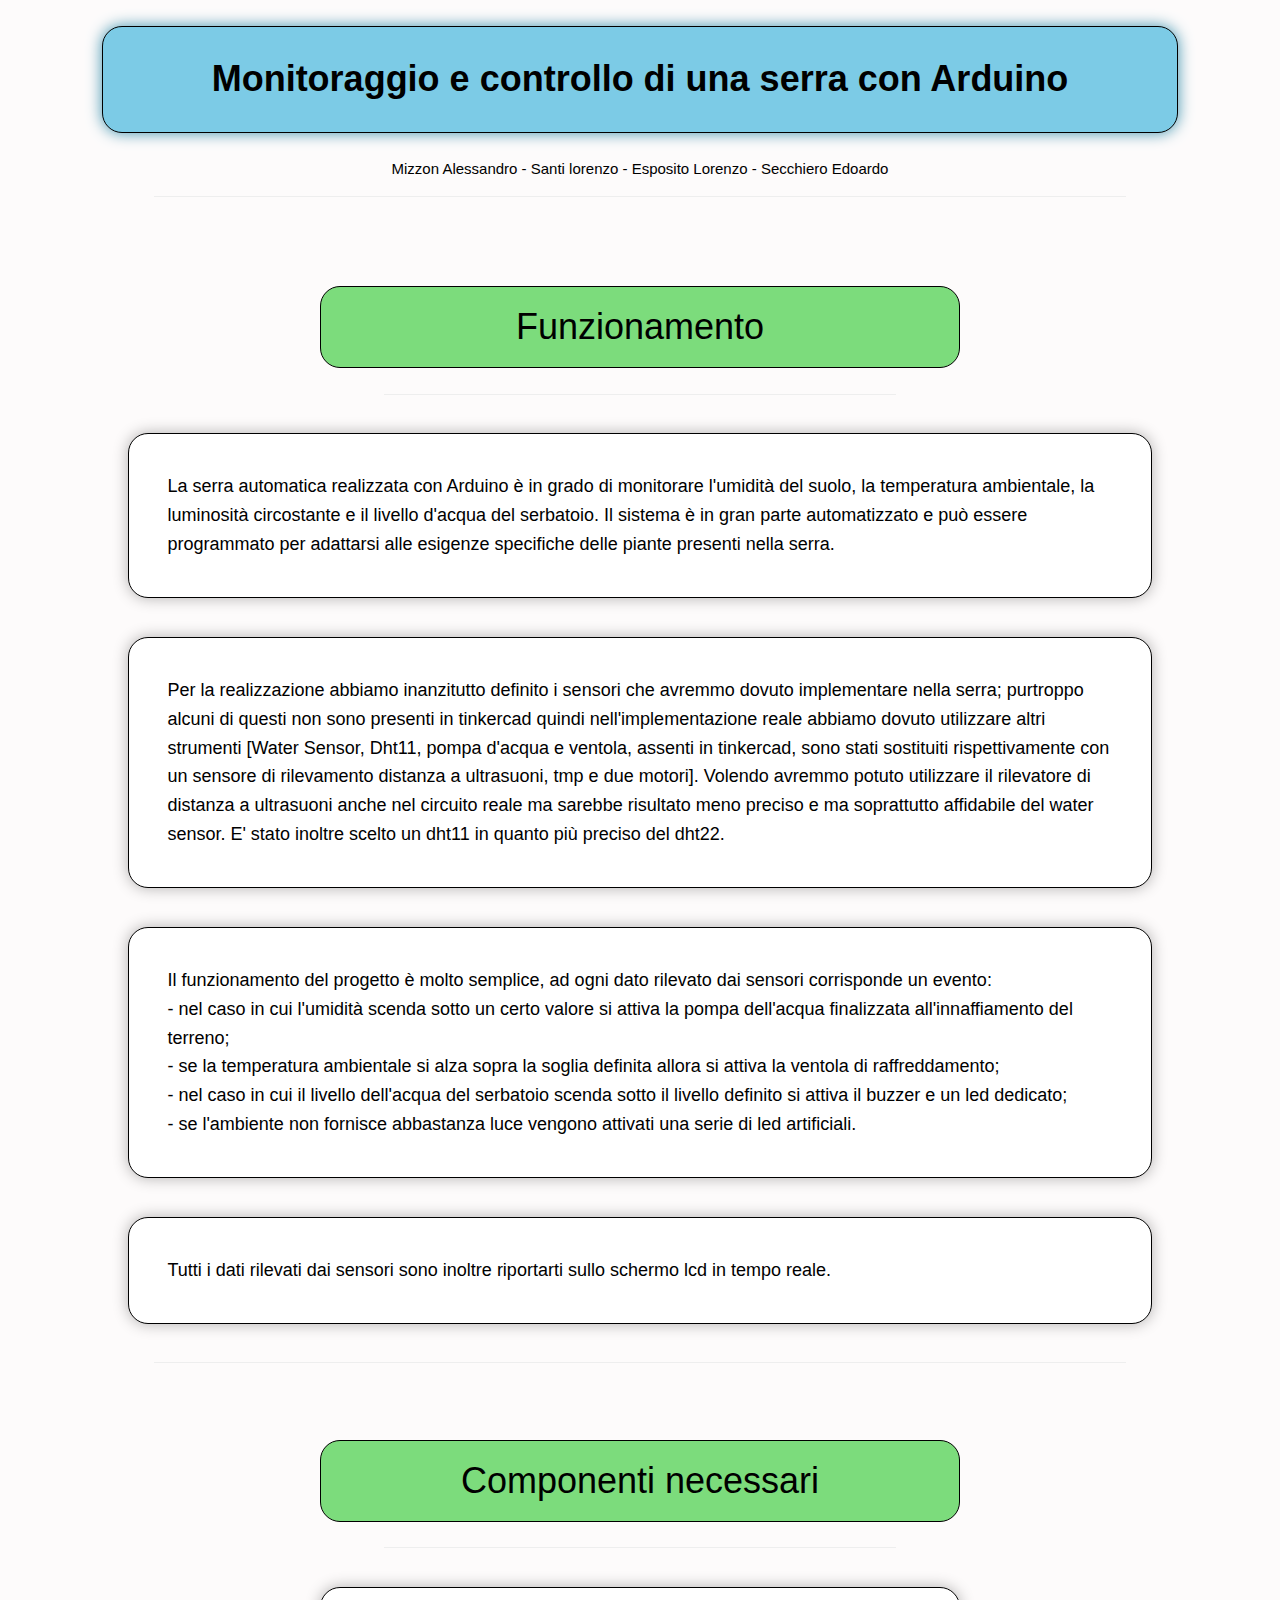
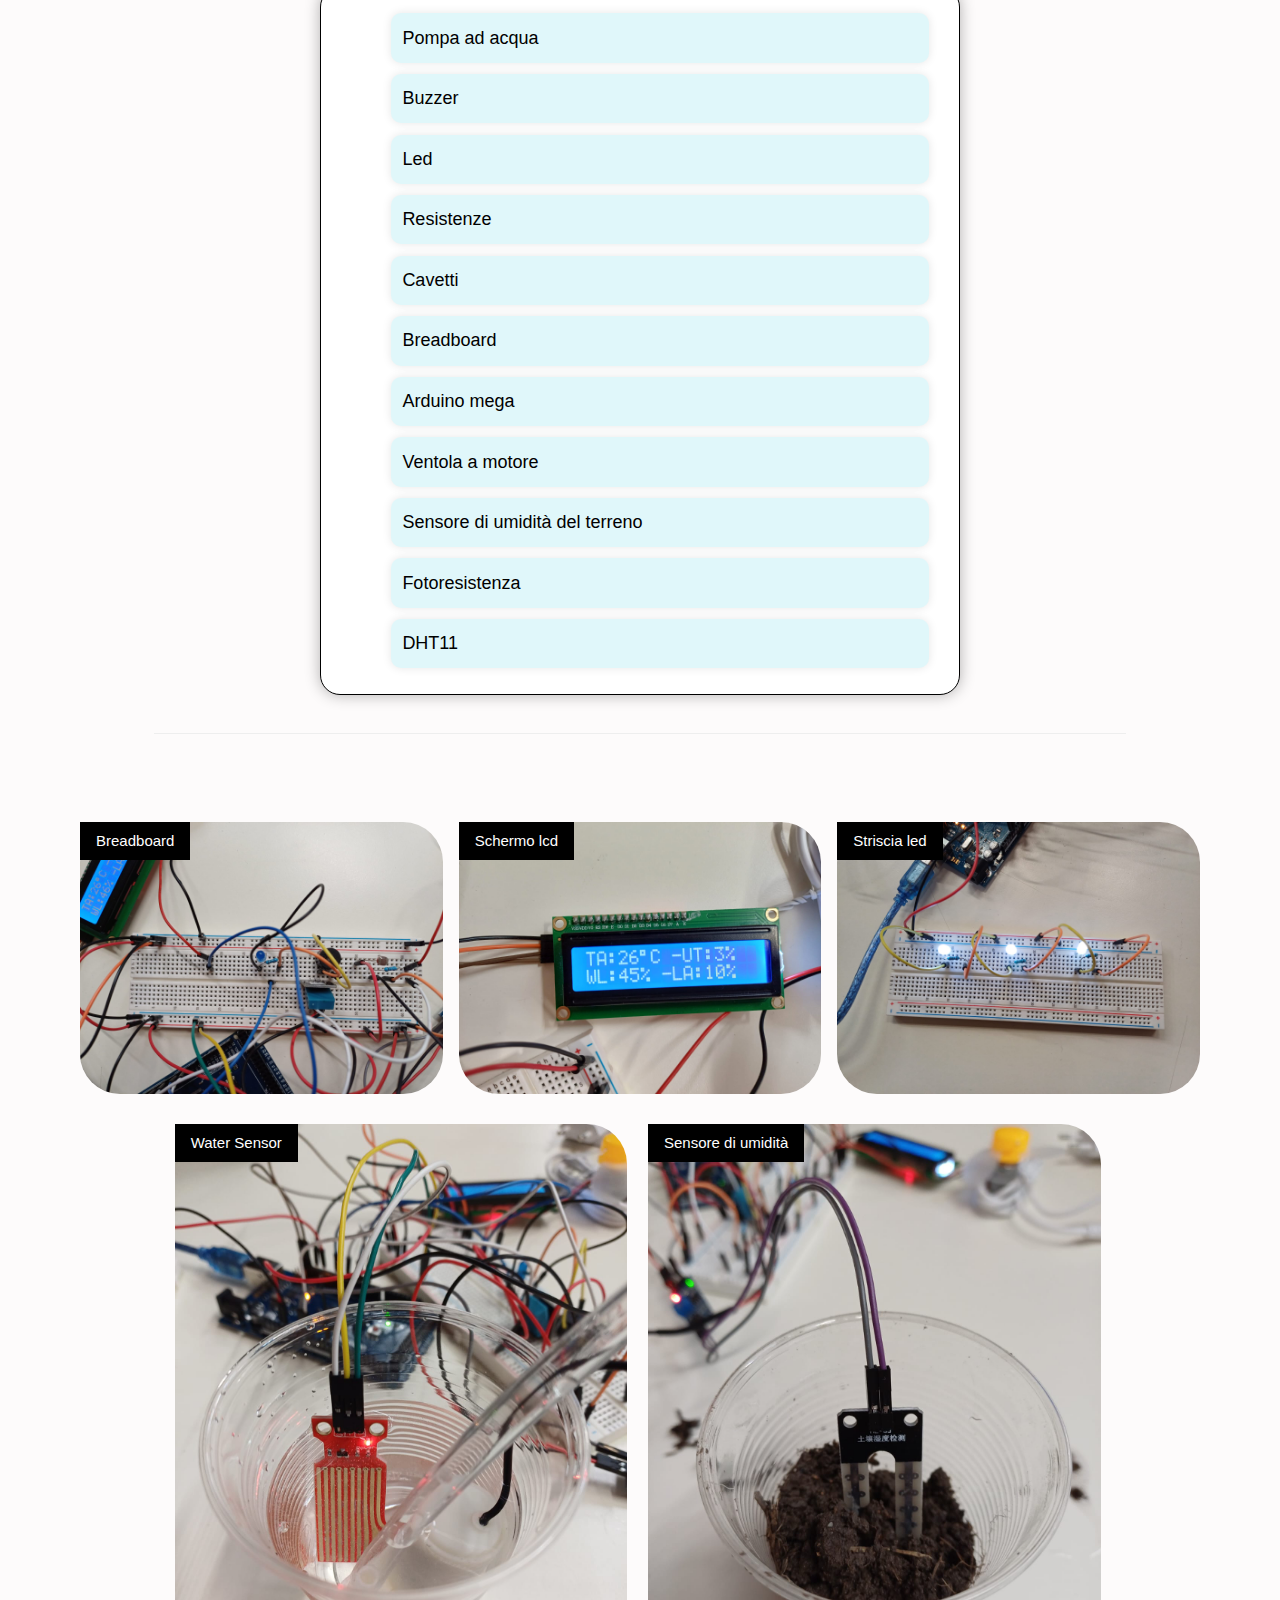
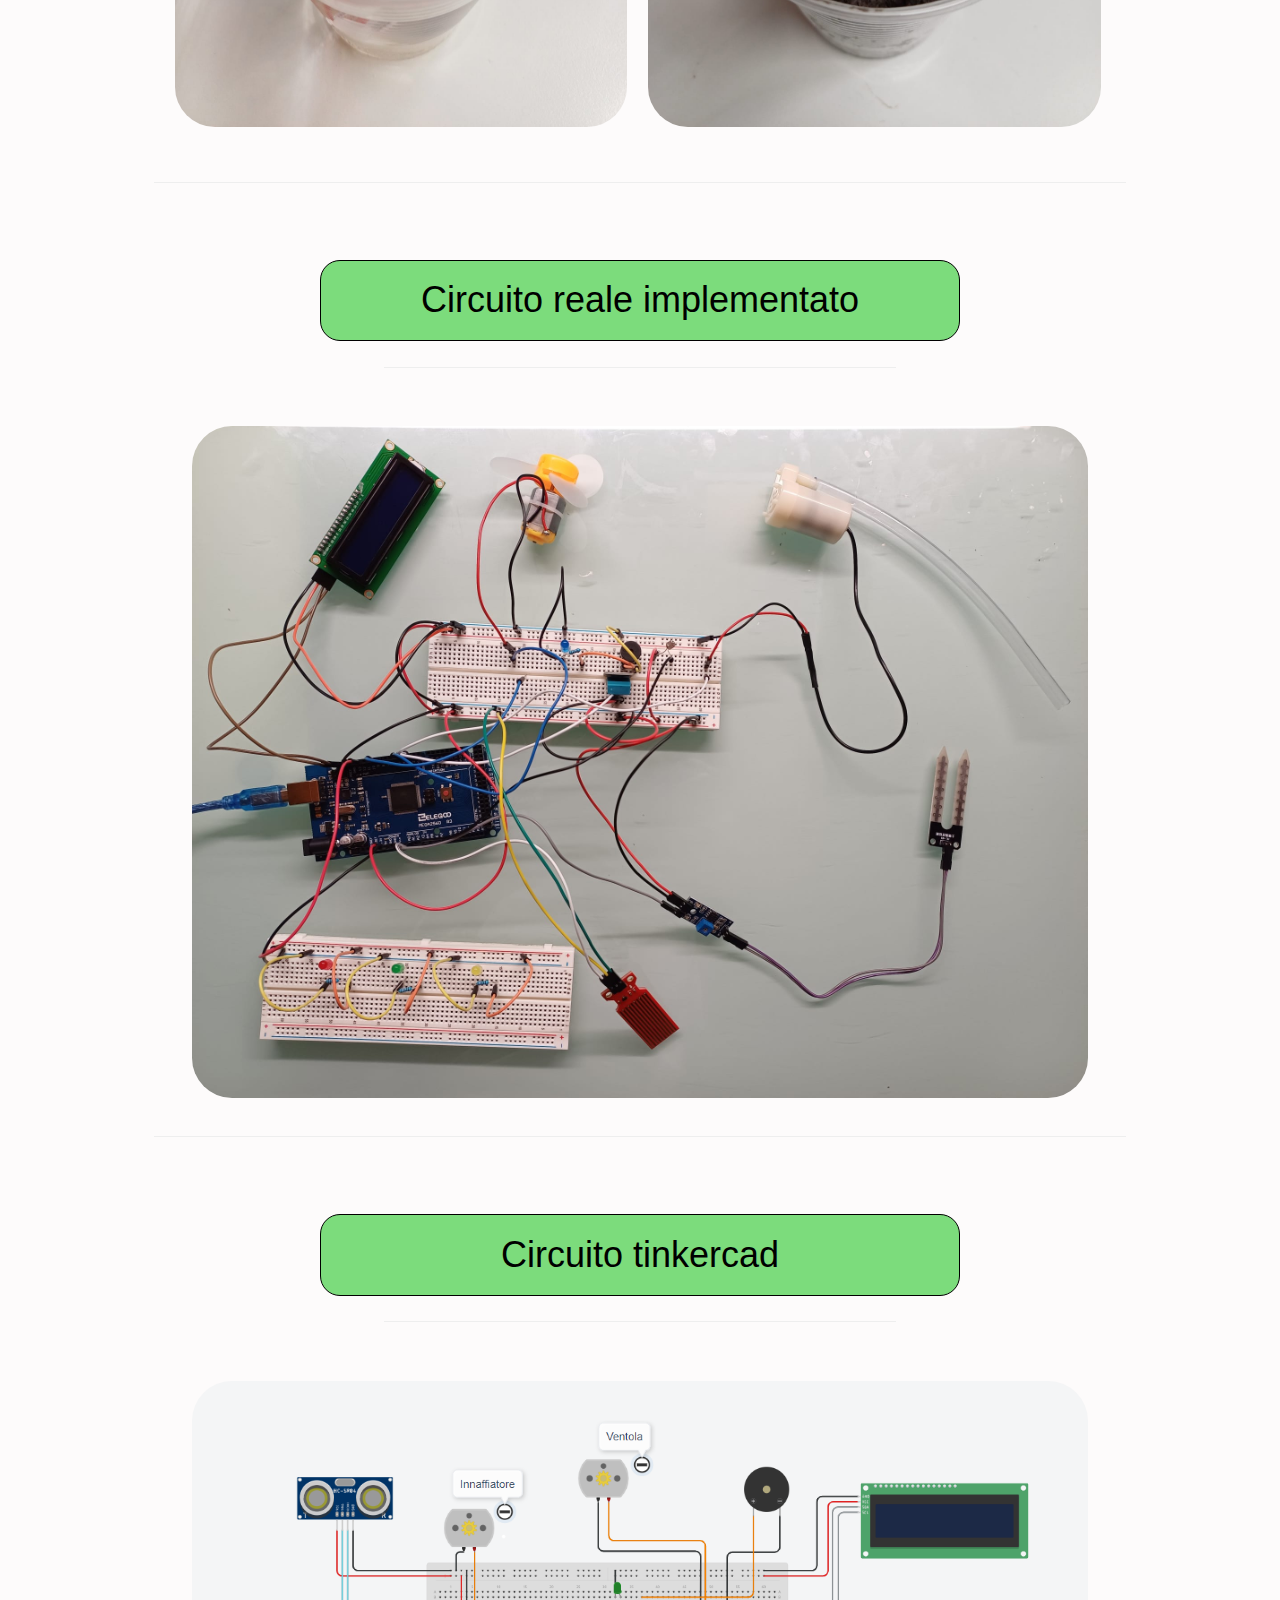
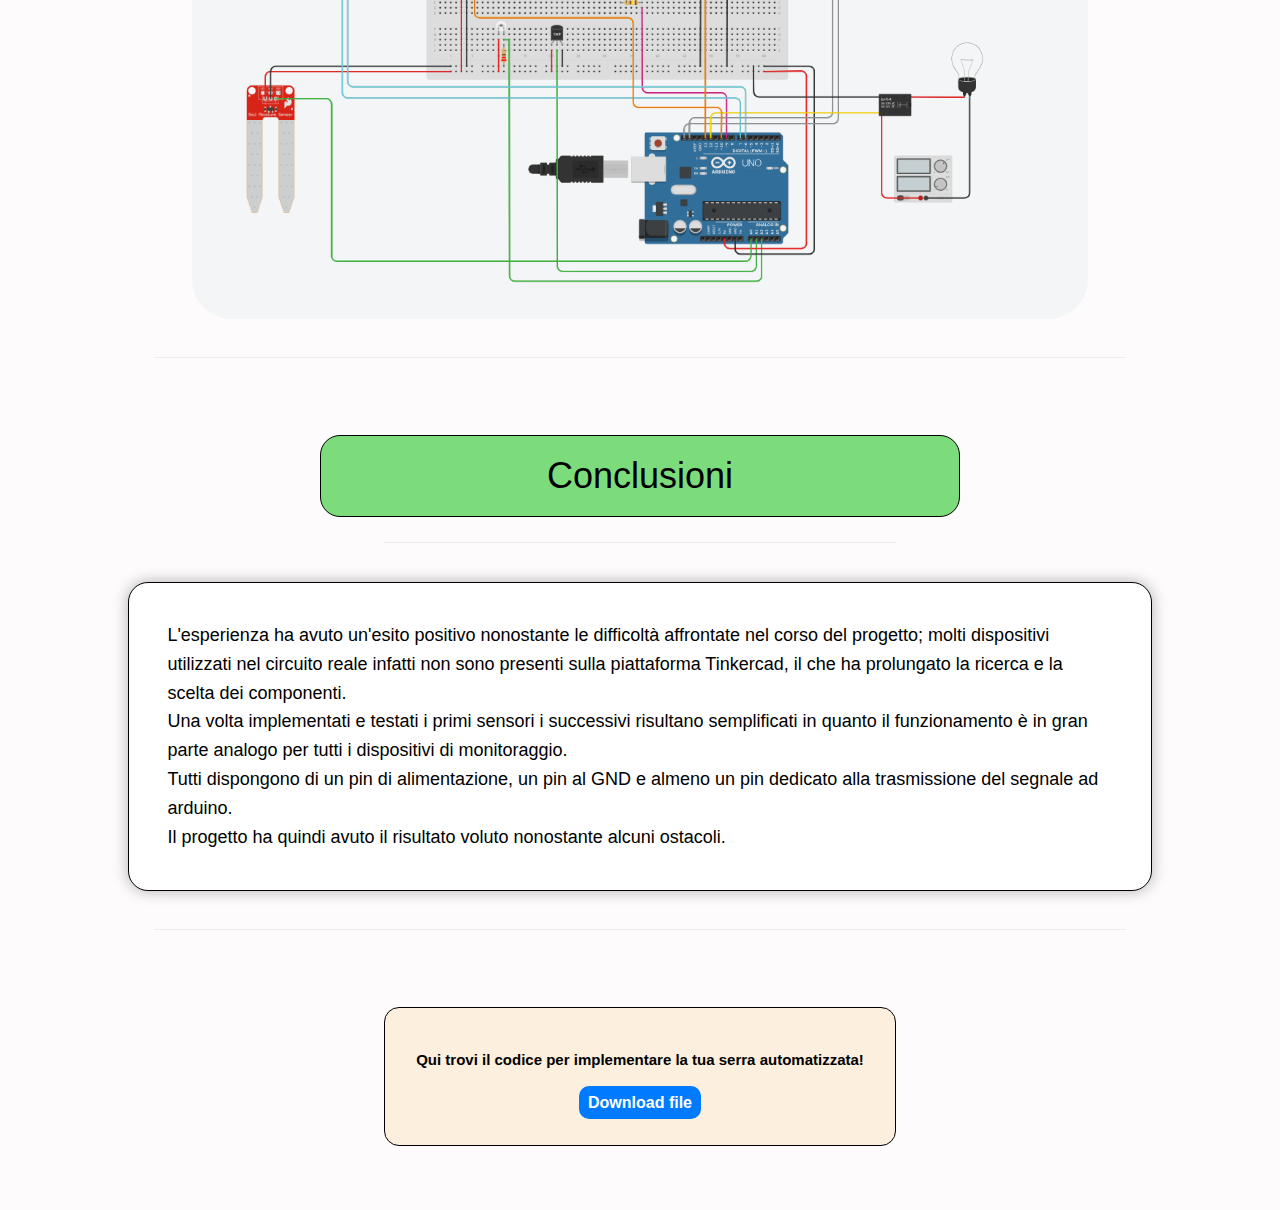
<file: progettoTelecomunicazioni/MonitoraggioSerraArduino.html>
<!DOCTYPE html>
<html lang="en">
<head>
    <meta charset="UTF-8"> 
    <meta name="viewport" content="width=device-width, initial-scale=1.0">
    <title>Monitoraggio serra Arduino</title>
    <link rel="stylesheet" href="styleSerraArduino.css">
    <link rel="stylesheet" href="https://www.w3schools.com/w3css/4/w3.css">
    <link rel="icon" type="image/x-icon" href="../progettoTelecomunicazioni/img/icon.png">
</head>
<body class="font"> 
    <h1 class="title">Monitoraggio e controllo di una serra con Arduino</h1>
    <div style="text-align: center; margin-top: 2%;">
        <p>Mizzon Alessandro - Santi lorenzo - Esposito Lorenzo - Secchiero Edoardo</p>
    </div>
    <hr style="margin-left: 12%; margin-right: 12%; margin-top: 1%; margin-bottom: 7%;">
    
    <h1 class="section">Funzionamento</h1>
    <hr style="margin-left: 30%; margin-right: 30%; ">
    
    <p class="procedimento">
        La serra automatica realizzata con Arduino è in grado di monitorare l'umidità del suolo, la temperatura ambientale, la luminosità circostante e il livello d'acqua del serbatoio. Il sistema è in gran parte automatizzato e può essere programmato per adattarsi alle esigenze specifiche delle piante presenti nella serra.
    </p>

    <p class="procedimento">
        Per la realizzazione abbiamo inanzitutto definito i sensori che avremmo dovuto implementare nella serra; purtroppo alcuni di questi non sono presenti in tinkercad quindi nell'implementazione reale abbiamo dovuto utilizzare altri strumenti [Water Sensor, Dht11, pompa d'acqua e ventola, assenti in tinkercad, sono stati sostituiti rispettivamente con un sensore di rilevamento distanza a ultrasuoni, tmp e due motori].
        Volendo avremmo potuto utilizzare il rilevatore di distanza a ultrasuoni anche nel circuito reale ma sarebbe risultato meno preciso e ma soprattutto affidabile del water sensor. E' stato inoltre scelto un dht11 in quanto più preciso del dht22.
    </p>

    <p class="procedimento">
        Il funzionamento del progetto è molto semplice, ad ogni dato rilevato dai sensori corrisponde un evento:<br>
        - nel caso in cui l'umidità scenda sotto un certo valore si attiva la pompa dell'acqua finalizzata all'innaffiamento del terreno;<br>
        - se la temperatura ambientale si alza sopra la soglia definita allora si attiva la ventola di raffreddamento;<br>
        - nel caso in cui il livello dell'acqua del serbatoio scenda sotto il livello definito si attiva il buzzer e un led dedicato;<br>
        - se l'ambiente non fornisce abbastanza luce vengono attivati una serie di led artificiali.
    </p>

    <p class="procedimento">
        Tutti i dati rilevati dai sensori sono inoltre riportarti sullo schermo lcd in tempo reale.
    </p>

    <hr style="margin-left: 12%; margin-right: 12%; margin-top: 3%; margin-bottom: 6%;">

    <h1 class="section">Componenti necessari</h1>
    <hr style="margin-left: 30%; margin-right: 30%; ">

    <div style="box-shadow: 0 0 15px rgb(0,0,0,0.3); margin: 3%; margin-left:25%; margin-right: 25%; background-color:white; border-radius: 20px; border: 1px solid black">
        <ul class="Strumenti">
            <li>Pompa ad acqua</li>  
            <li>Buzzer</li>
            <li>Led</li>
            <li>Resistenze</li>
            <li>Cavetti</li>
            <li>Breadboard</li>
            <li>Arduino mega</li>
            <li>Ventola a motore</li>
            <li>Sensore di umidità del terreno</li>
            <li>Fotoresistenza</li>
            <li>DHT11 </li>
        </ul>
    </div>

    <hr style="margin-left: 12%; margin-right: 12%; margin-top: 3%; margin-bottom: 6%;">

    <div class="w3-row-padding" style="display:flex; justify-content:center; margin-left: 5%; margin-right: 5%;">
        <div class="w3-col l4 m6 w3-margin-bottom">
          <div class="w3-display-container">
            <div class="w3-display-topleft w3-black w3-padding" style="margin-top: 3%;">Breadboard</div>
            <img src="../progettoTelecomunicazioni/img/breadboard.jpg" alt="House" style="width:100%">
          </div>
        </div>
        <div class="w3-col l4 m6 w3-margin-bottom">
          <div class="w3-display-container">
            <div class="w3-display-topleft w3-black w3-padding" style="margin-top: 3%;">Schermo lcd</div>
            <img src="../progettoTelecomunicazioni/img/lcd.jpg" alt="House" style="width:100%">
          </div>
        </div>
        <div class="w3-col l4 m6 w3-margin-bottom">
          <div class="w3-display-container">
            <div class="w3-display-topleft w3-black w3-padding" style="margin-top: 3%;">Striscia led</div>
            <img src="../progettoTelecomunicazioni/img/strisciaLed.jpg" alt="House" style="width:100%">
          </div>
        </div>
    </div>

    <div class="w3-row-padding" style="display:flex; justify-content:center; margin-left: 5%; margin-right: 5%;">
        <div class="w3-col l5 m6 w3-margin-bottom">
            <div class="w3-display-container">
              <div class="w3-display-topleft w3-black w3-padding" style="margin-top: 3%;">Water Sensor</div>
              <img src="../progettoTelecomunicazioni/img/WaterSensorEPompa.jpg" alt="House" style="width:99%">
            </div>
          </div>
          <div class="w3-col l5 m6 w3-margin-bottom">
            <div class="w3-display-container">
              <div class="w3-display-topleft w3-black w3-padding" style="margin-top: 3%;">Sensore di umidità</div>
              <img src="../progettoTelecomunicazioni/img/SensoreUmiditaTemperatura.jpg" alt="House" style="width:99%">
            </div>
          </div>
    </div>

    <hr style="margin-left: 12%; margin-right: 12%; margin-top: 3%; margin-bottom: 6%;">

    <h1 class="section">Circuito reale implementato</h1>
    <hr style="margin-left: 30%; margin-right: 30%; ">

    <div style="text-align: center;">
        <img src="../progettoTelecomunicazioni/img/CircuitoReale.jpg" >
    </div>

    <hr style="margin-left: 12%; margin-right: 12%; margin-top: 3%; margin-bottom: 6%;">

    <h1 class="section">Circuito tinkercad</h1>
    <hr style="margin-left: 30%; margin-right: 30%; ">
    
    <div style="text-align: center;">
        <img src="../progettoTelecomunicazioni/img/CircuitoT.png">
    </div>
    
    <hr style="margin-left: 12%; margin-right: 12%; margin-top: 3%; margin-bottom: 6%;">

    <h1 class="section">Conclusioni</h1>
    <hr style="margin-left: 30%; margin-right: 30%; ">

    <p class="procedimento">
        L'esperienza ha avuto un'esito positivo nonostante le difficoltà affrontate nel corso del progetto; 
        molti dispositivi utilizzati nel circuito reale infatti non sono presenti sulla piattaforma Tinkercad,
        il che ha prolungato la ricerca e la scelta dei componenti.<br> 
        Una volta implementati e testati i primi sensori i successivi risultano semplificati in quanto il funzionamento è in 
        gran parte analogo per tutti i dispositivi di monitoraggio.<br> 
        Tutti dispongono di un pin di alimentazione, un pin al GND e almeno un pin dedicato alla trasmissione del segnale ad arduino.<br>
        Il progetto ha quindi avuto il risultato voluto nonostante alcuni ostacoli.</p>

    <hr style="margin-left: 12%; margin-right: 12%; margin-top: 3%; margin-bottom: 6%;">

    <div class="btnDownload">
        <p><b>Qui trovi il codice per implementare la tua serra automatizzata!</b></p>
        <a href="../progettoTelecomunicazioni/codiceZip.zip" download class="download-button"><b>Download file</b></a>
    </div>
</body>
</html>
</file>
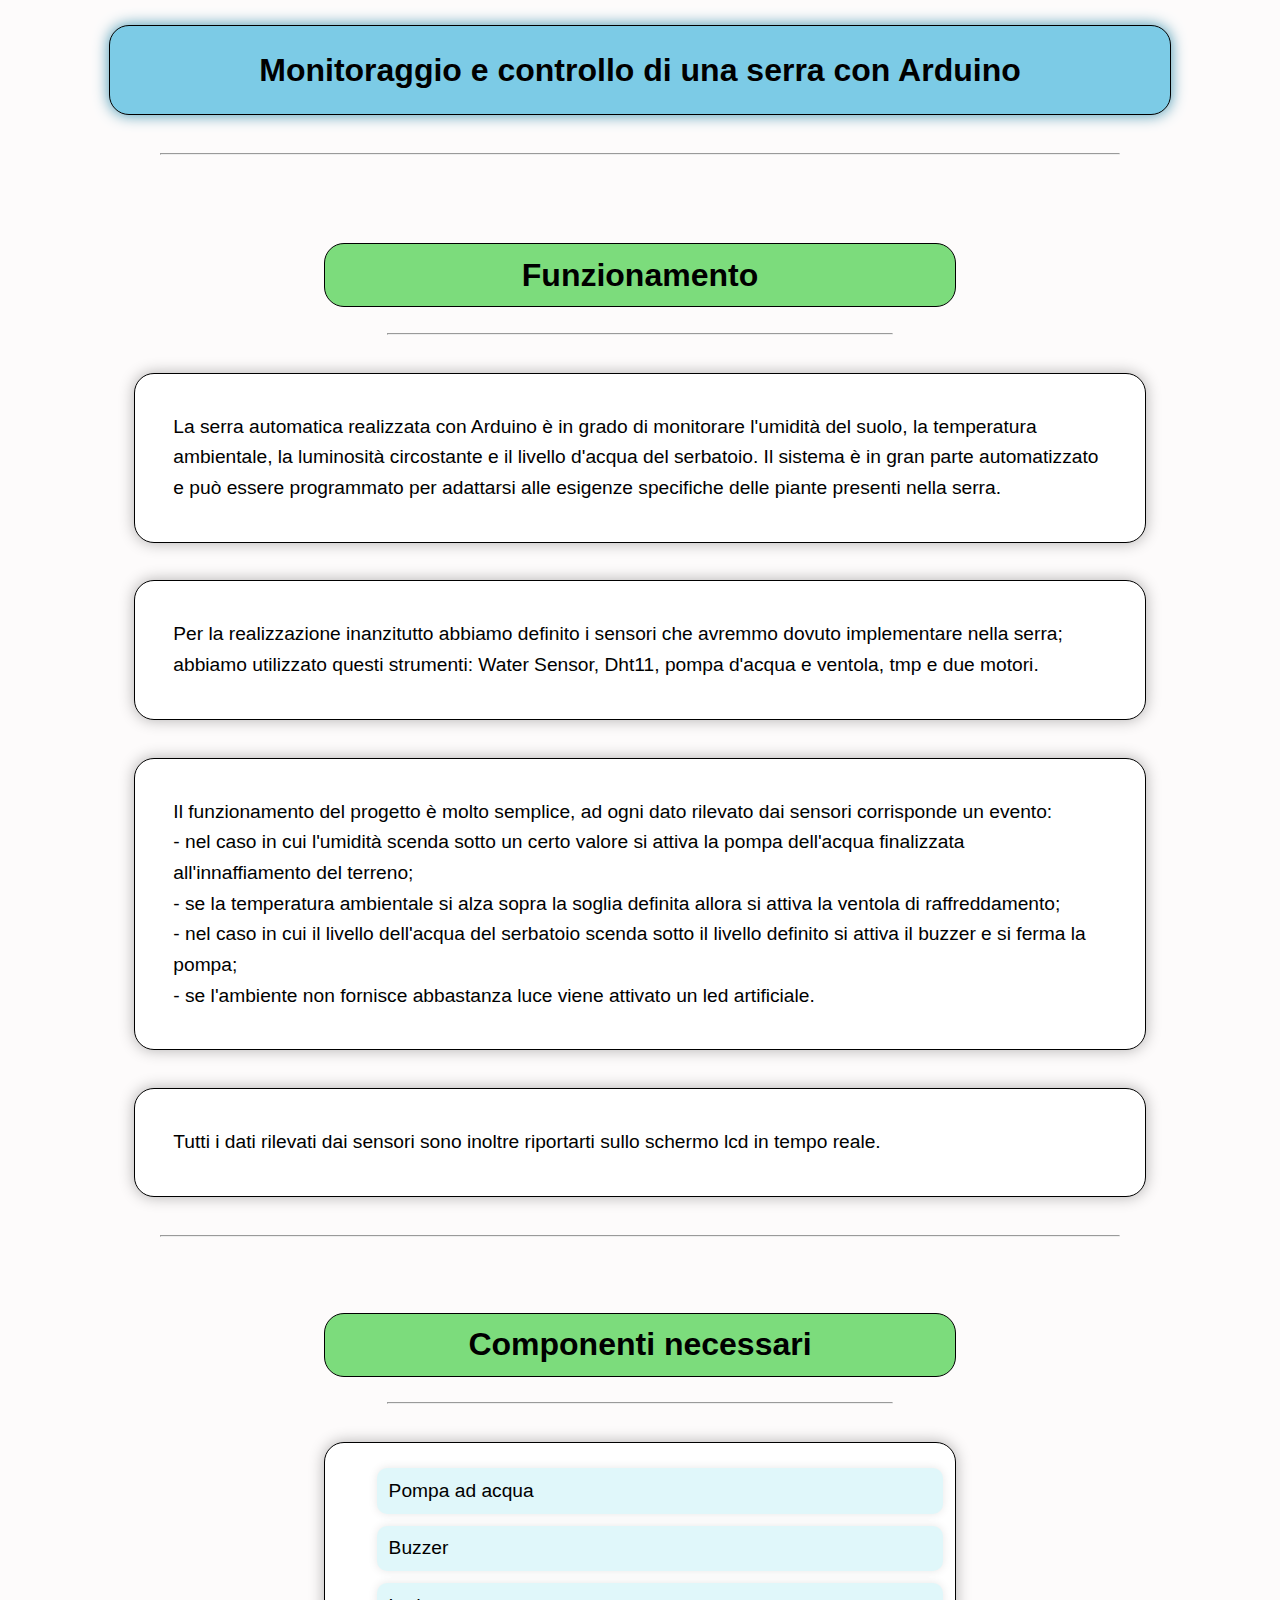
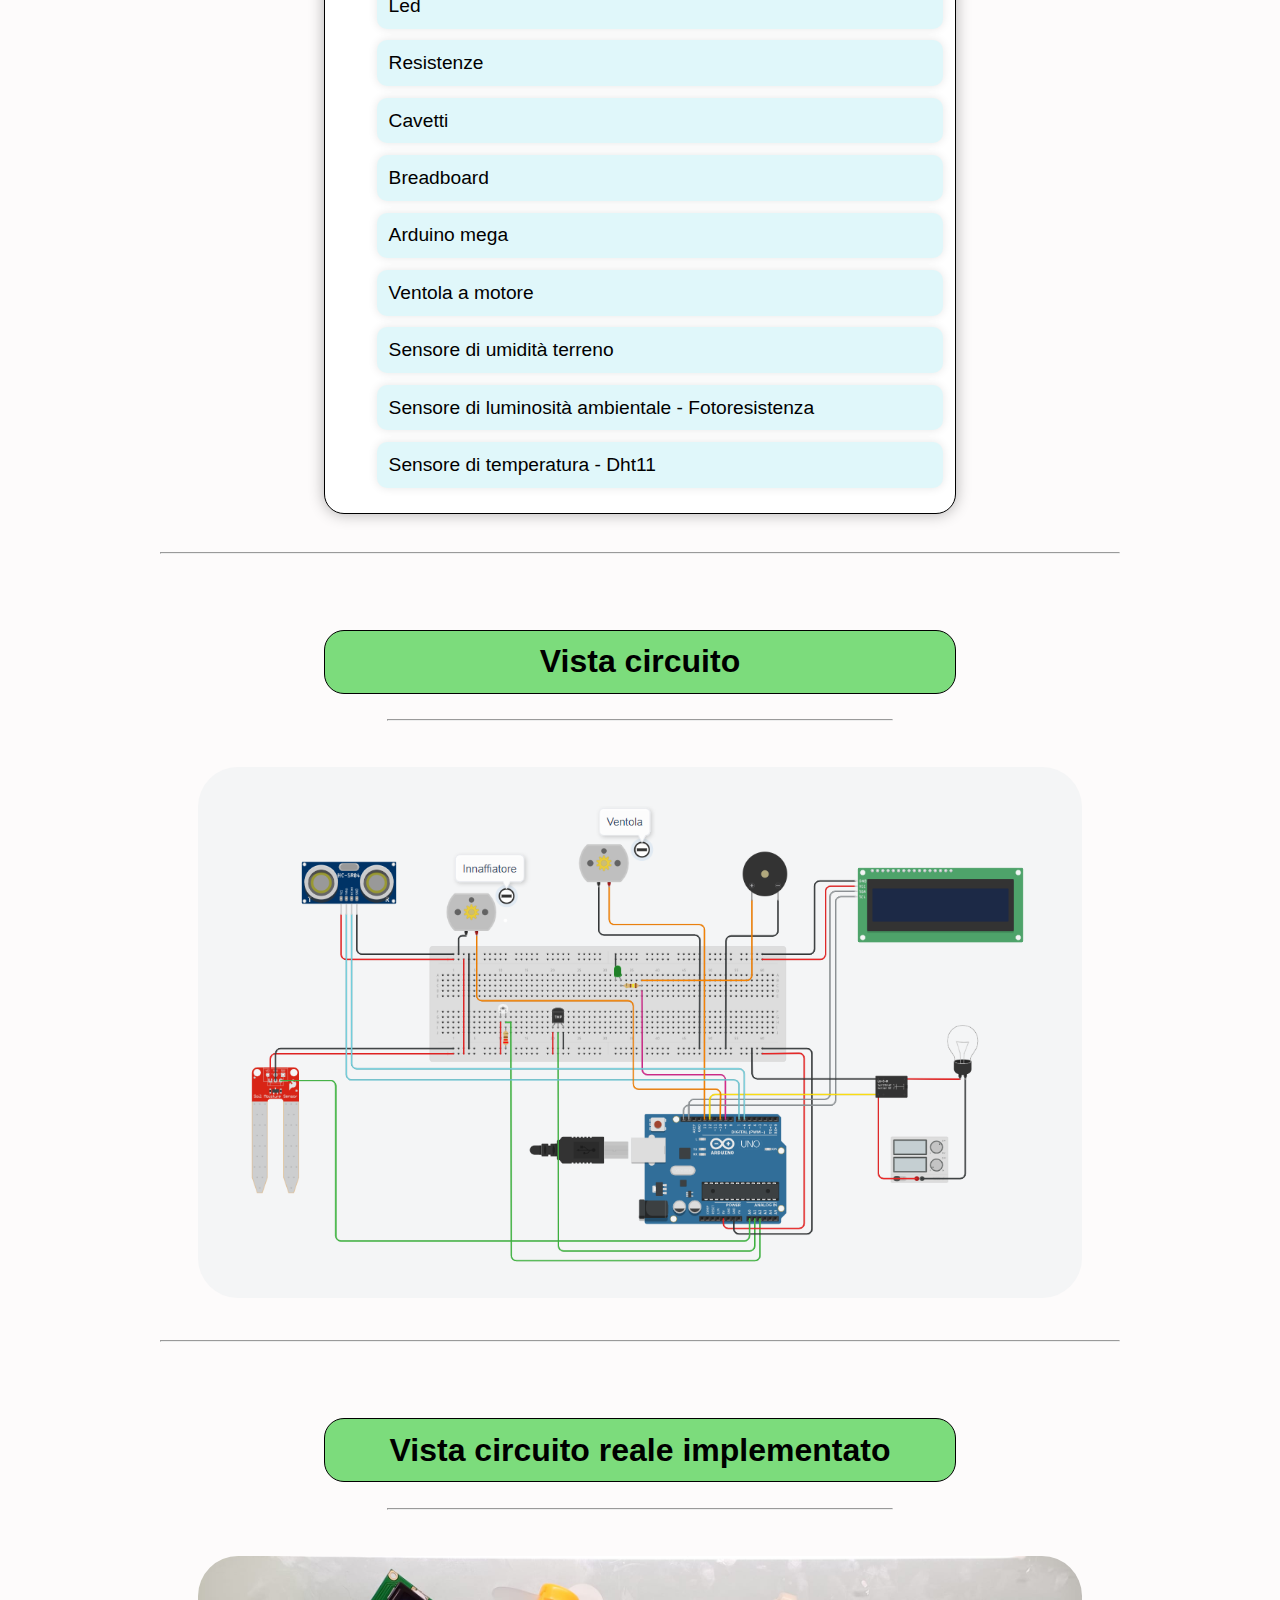
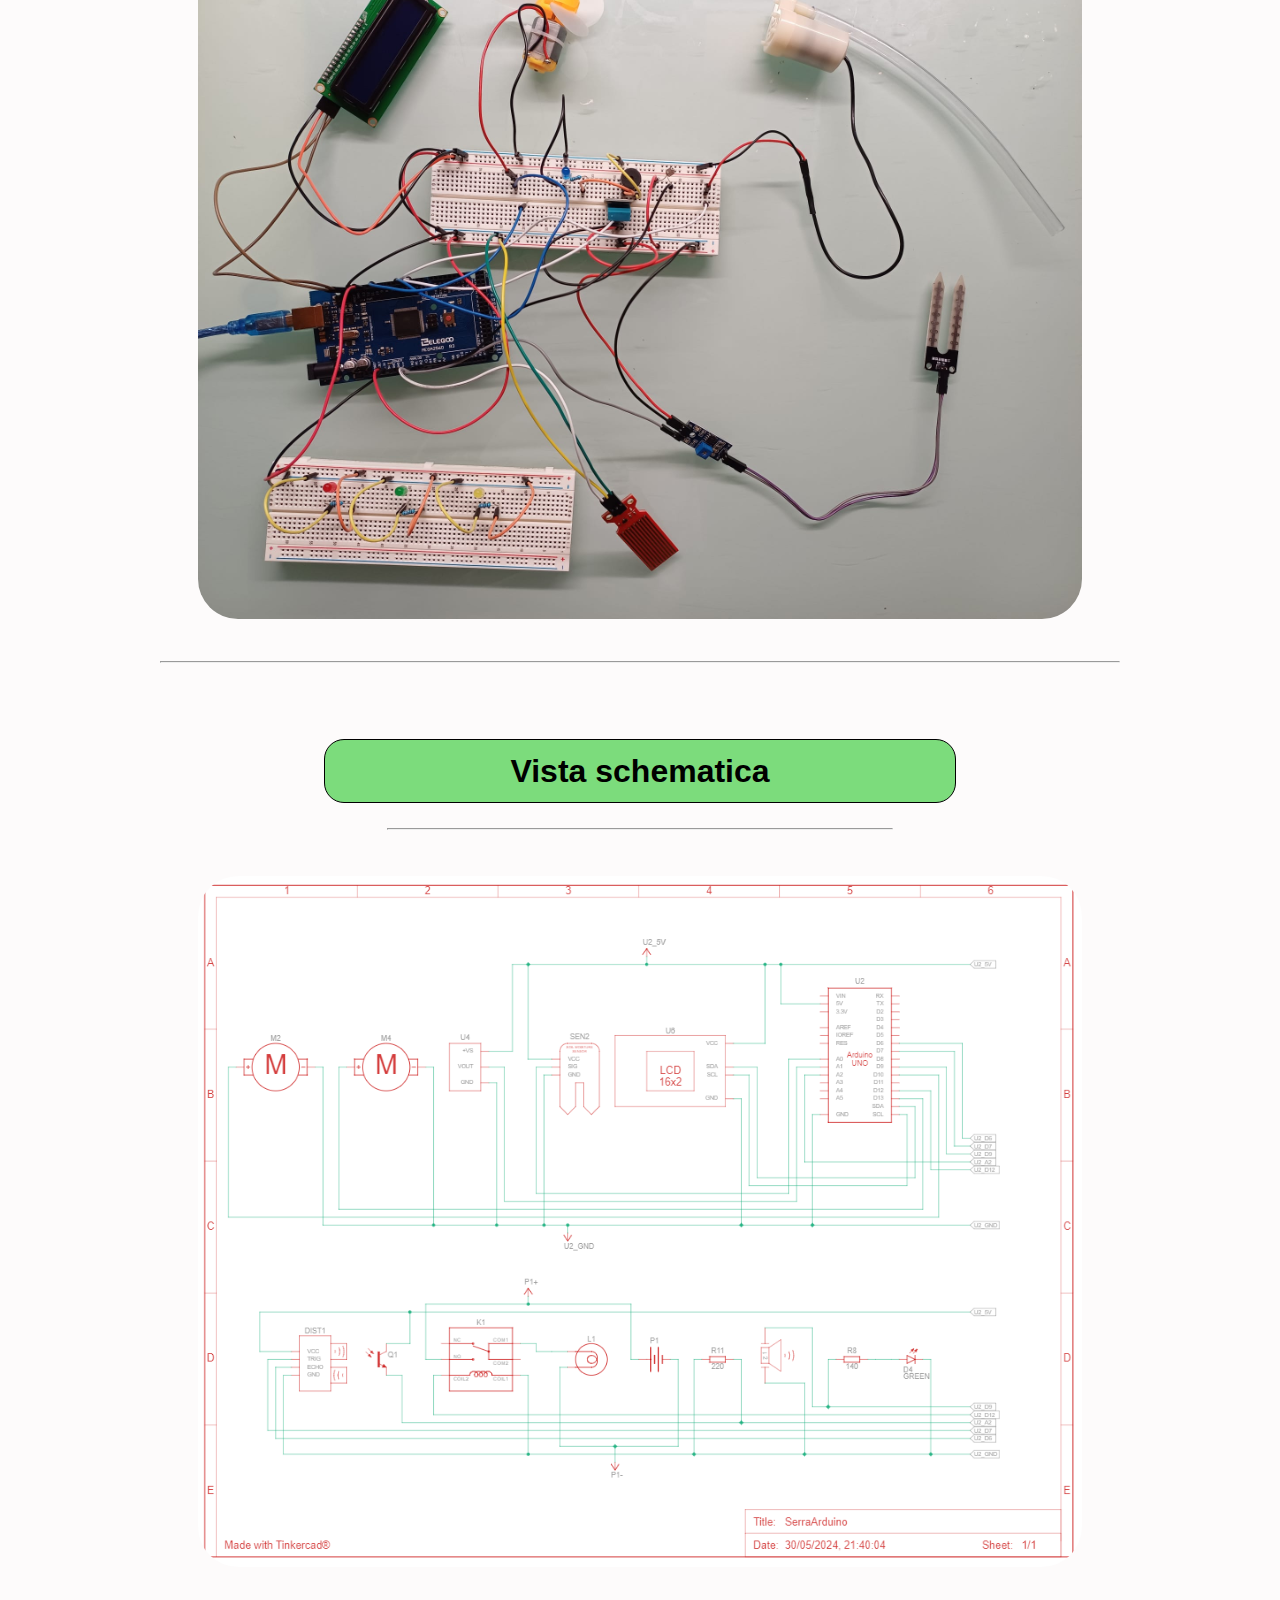
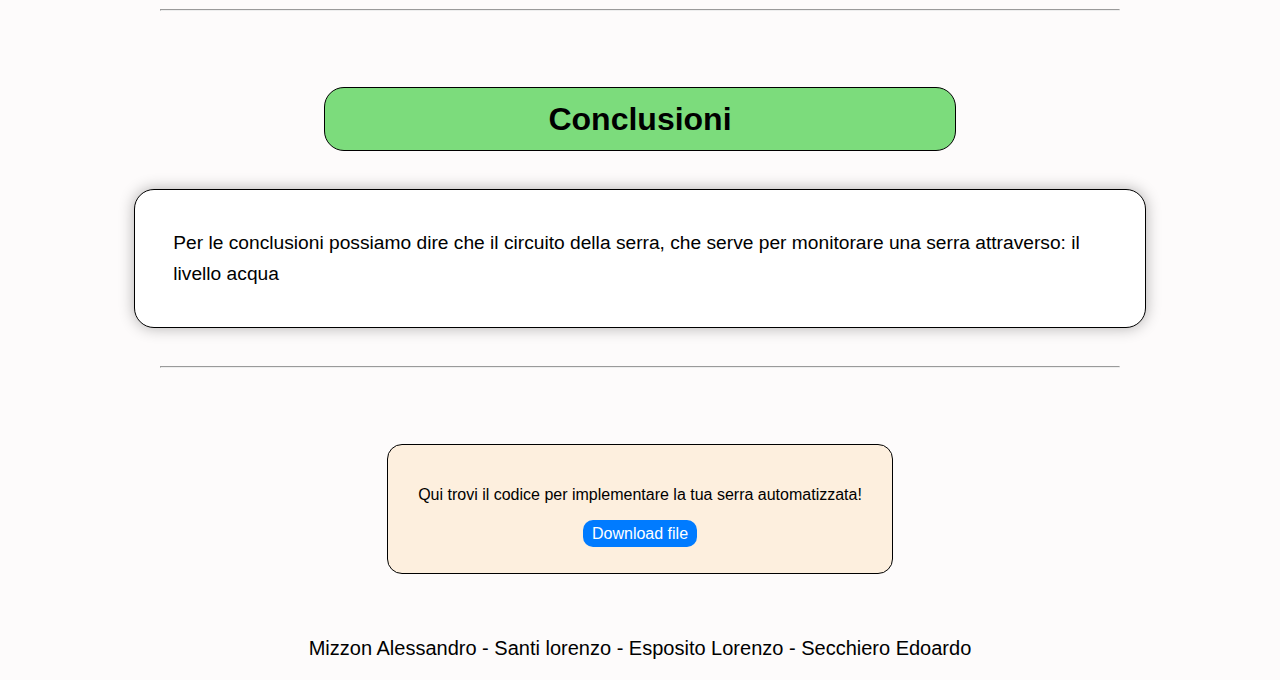
<file: Serra-main/progettoTelecomunicazioni/MonitoraggioSerraArduino.html>
<!DOCTYPE html>
<html lang="en">
<head>
    <meta charset="UTF-8"> 
    <meta name="viewport" content="width=device-width, initial-scale=1.0">
    <title>Monitoraggio serra Arduino</title>
    <link rel="stylesheet" href="styleSerraArduino.css">
    <link rel="icon" type="image/x-icon" href="../progettoTelecomunicazioni/img/icon.png">
</head>
<body class="font"> 
    <h1 class="title">Monitoraggio e controllo di una serra con Arduino</h1>
    <hr style="margin-left: 12%; margin-right: 12%; margin-top: 3%; margin-bottom: 7%;">
    
    <h1 class="section">Funzionamento</h1>
    <hr style="margin-left: 30%; margin-right: 30%; ">
    
    <p class="procedimento">
        La serra automatica realizzata con Arduino è in grado di monitorare l'umidità del suolo, la temperatura ambientale, la luminosità circostante e il livello d'acqua del serbatoio. Il sistema è in gran parte automatizzato e può essere programmato per adattarsi alle esigenze specifiche delle piante presenti nella serra.
    </p>

    <p class="procedimento">
        Per la realizzazione inanzitutto abbiamo definito i sensori che avremmo dovuto implementare nella serra; abbiamo utilizzato questi strumenti: Water Sensor, Dht11, pompa d'acqua e ventola, tmp e due motori.
    </p>

    <p class="procedimento">
        Il funzionamento del progetto è molto semplice, ad ogni dato rilevato dai sensori corrisponde un evento:<br>
        - nel caso in cui l'umidità scenda sotto un certo valore si attiva la pompa dell'acqua finalizzata all'innaffiamento del terreno;<br>
        - se la temperatura ambientale si alza sopra la soglia definita allora si attiva la ventola di raffreddamento;<br>
        - nel caso in cui il livello dell'acqua del serbatoio scenda sotto il livello definito si attiva il buzzer e si ferma la pompa;<br>
        - se l'ambiente non fornisce abbastanza luce viene attivato un led artificiale.
    </p>

    <p class="procedimento">
        Tutti i dati rilevati dai sensori sono inoltre riportarti sullo schermo lcd in tempo reale.
    </p>

    <hr style="margin-left: 12%; margin-right: 12%; margin-top: 3%; margin-bottom: 6%;">

    <h1 class="section">Componenti necessari</h1>
    <hr style="margin-left: 30%; margin-right: 30%; ">

    <div style="box-shadow: 0 0 15px rgb(0,0,0,0.3); margin: 3%; margin-left:25%; margin-right: 25%; background-color:white; border-radius: 20px; border: 1px solid black">
        <ul class="Strumenti">
            <li>Pompa ad acqua</li>  
            <li>Buzzer</li>
            <li>Led </li>
            <li>Resistenze</li>
            <li>Cavetti</li>
            <li>Breadboard</li>
            <li>Arduino mega </li>
            <li>Ventola a motore</li>
            <li>Sensore di umidità terreno </li>
            <li>Sensore di luminosità ambientale - Fotoresistenza</li>
            <li>Sensore di temperatura - Dht11 </li>
        </ul>
    </div>

    <hr style="margin-left: 12%; margin-right: 12%; margin-top: 3%; margin-bottom: 6%;">

    <h1 class="section">Vista circuito</h1>
    <hr style="margin-left: 30%; margin-right: 30%; ">
    
    <div style="text-align: center;">
        <img src="../progettoTelecomunicazioni/img/CircuitoT.png">
    </div>

    <hr style="margin-left: 12%; margin-right: 12%; margin-top: 3%; margin-bottom: 6%;">

    <h1 class="section">Vista circuito reale implementato</h1>
    <hr style="margin-left: 30%; margin-right: 30%; ">

    <div style="text-align: center;">
        <img src="../progettoTelecomunicazioni/img/CircuitoReale.jpg" >
    </div>
    
    <hr style="margin-left: 12%; margin-right: 12%; margin-top: 3%; margin-bottom: 6%;">

    <h1 class="section">Vista schematica</h1>
    <hr style="margin-left: 30%; margin-right: 30%; ">

    <div style="text-align: center;">
        <img src="../progettoTelecomunicazioni/img/Circuito.png" >
    </div>

    <hr style="margin-left: 12%; margin-right: 12%; margin-top: 3%; margin-bottom: 6%;">

    <h1 class="section">Conclusioni</h1>
    <p class="procedimento">
        Per le conclusioni possiamo dire che il circuito della serra, che serve per monitorare una serra attraverso: il livello acqua
    </p>


    <hr style="margin-left: 12%; margin-right: 12%; margin-top: 3%; margin-bottom: 6%;">

    <div class="btnDownload">
        <p>Qui trovi il codice per implementare la tua serra automatizzata!</p>
        <a href="../progettoTelecomunicazioni/SerraArduino.zip" download class="download-button">Download file</a>
    </div>

    <div style="text-align: center; font-size: 20px;">
        <p>Mizzon Alessandro - Santi lorenzo - Esposito Lorenzo - Secchiero Edoardo</p>
    </div>
</body>
</html>
</file>
<file: progettoTelecomunicazioni/styleSerraArduino.css>
body {
    font-family: 'Verdana', sans-serif;
    background-color: rgb(253, 251, 251);
}

.title {
    padding: 2%;
    margin-left: 8%;
    margin-right: 8%;
    margin-top: 2%;
    background-color: rgb(124, 203, 230);
    border: 1px solid black;
    border-radius: 20px;
    box-shadow: 0 0 15px rgb(63, 147, 175);
    text-align: center;
    color: black;
    font-weight: bold;
}

.section{
    background-color: rgb(124, 220, 124); 
    color: black; margin: 2%; padding:1%; 
    border-radius: 20px; 
    border: 1px solid black;
    margin-right: 25%; 
    margin-left: 25%;
}

.paragrafo {
    margin: 3% 4%;
    color: #006400;
    font-size: 1.5em;
    text-align: center;
}

.foto1 {
    display: block;
    margin: 2% auto;
    width: 100%;
    max-width: 550px;
    height: auto;
    border-radius: 10px;
    box-shadow: 0 0 10px rgba(0, 0, 0, 0.1);
}

h1, h2 {
    text-align: center;
    color: #333;
}

ul.Strumenti {
    font-size: 1.2em;
    margin-top: 4%;
    margin-bottom: 4%;
    margin-right: auto;
    margin-left: auto;
    list-style: none;
    max-width: 600px;
}

ul.Strumenti li {
    background: #e0f7fa;
    margin: 2%;
    padding: 2%;
    border-radius: 10px;
    box-shadow: 0 0 10px rgba(0, 0, 0, 0.1);
}

ul.Strumenti li:hover{
    box-shadow: 0 0 15px rgb(80, 185, 217);
}

.procedimento {
    font-size: 1.2em;
    margin: 3%;
    line-height: 1.6;
    box-shadow: 0 0 15px rgb(0,0,0,0.3); 
    margin-left:10%; 
    margin-right: 10%; 
    padding: 3%;
    background-color:white; border-radius: 20px; 
    border: 1px solid black;
    transition: transform 0.5s;
}

.procedimento:hover{
    transform: scale(1.1);
}

img {
    max-width: 100%;
    height: auto;
}

img {
    margin-top: 3%;
    border-radius: 40px;
    width: auto;
    width: 70%;
    height: auto;
}

.download-button {
    display: inline-block;
    padding: 1% 2%;
    font-size: 16px;
    color: white;
    background-color: #007bff;
    border: none;
    border-radius: 10px;
    text-decoration: none;
    cursor: pointer;
}

.download-button:hover {
    background-color: #0056b3;
}

.btnDownload{
    border: 1px solid black;
    border-radius: 15px;
    text-align: center; 
    background-color:rgb(253, 239, 222); 
    padding: 2%; 
    margin-right: 30%;
    margin-left: 30%;
    margin-top: 5%;
    margin-bottom: 5%;
}
</file>
<file: Serra-main/progettoTelecomunicazioni/styleSerraArduino.css>
body {
    font-family: 'Verdana', sans-serif;
    background-color: rgb(253, 251, 251);
}

.title {
    padding: 2%;
    margin-left: 8%;
    margin-right: 8%;
    margin-top: 2%;
    background-color: rgb(124, 203, 230);
    border: 1px solid black;
    border-radius: 20px;
    box-shadow: 0 0 15px rgb(63, 147, 175);
    text-align: center;
    color: black;
    font-weight: bold;
}

.section{
    background-color: rgb(124, 220, 124); 
    color: black; margin: 2%; padding:1%; 
    border-radius: 20px; 
    border: 1px solid black;
    margin-right: 25%; 
    margin-left: 25%;
}

.paragrafo {
    margin: 3% 4%;
    color: #006400;
    font-size: 1.5em;
    text-align: center;
}

.foto1 {
    display: block;
    margin: 2% auto;
    width: 100%;
    max-width: 550px;
    height: auto;
    border-radius: 10px;
    box-shadow: 0 0 10px rgba(0, 0, 0, 0.1);
}

h1, h2 {
    text-align: center;
    color: #333;
}

ul.Strumenti {
    font-size: 1.2em;
    margin-top: 4%;
    margin-bottom: 4%;
    margin-right: auto;
    margin-left: auto;
    list-style: none;
    max-width: 600px;
}

ul.Strumenti li {
    background: #e0f7fa;
    margin: 2%;
    padding: 2%;
    border-radius: 10px;
    box-shadow: 0 0 10px rgba(0, 0, 0, 0.1);
}

ul.Strumenti li:hover{
    box-shadow: 0 0 15px rgb(80, 185, 217);
}

.procedimento {
    font-size: 1.2em;
    margin: 3%;
    line-height: 1.6;
    box-shadow: 0 0 15px rgb(0,0,0,0.3); 
    margin-left:10%; 
    margin-right: 10%; 
    padding: 3%;
    background-color:white; border-radius: 20px; 
    border: 1px solid black;
    transition: transform 0.5s;
}

.procedimento:hover{
    transform: scale(1.1);
}

img {
    max-width: 100%;
    height: auto;
}

img {
    margin-top: 3%;
    border-radius: 40px;
    width: auto;
    width: 70%;
    height: auto;
}

.download-button {
    display: inline-block;
    padding: 1% 2%;
    font-size: 16px;
    color: white;
    background-color: #007bff;
    border: none;
    border-radius: 10px;
    text-decoration: none;
    cursor: pointer;
}

.download-button:hover {
    background-color: #0056b3;
}

.btnDownload{
    border: 1px solid black;
    border-radius: 15px;
    text-align: center; 
    background-color:rgb(253, 239, 222); 
    padding: 2%; 
    margin-right: 30%;
    margin-left: 30%;
    margin-top: 5%;
    margin-bottom: 5%;
}
</file>
